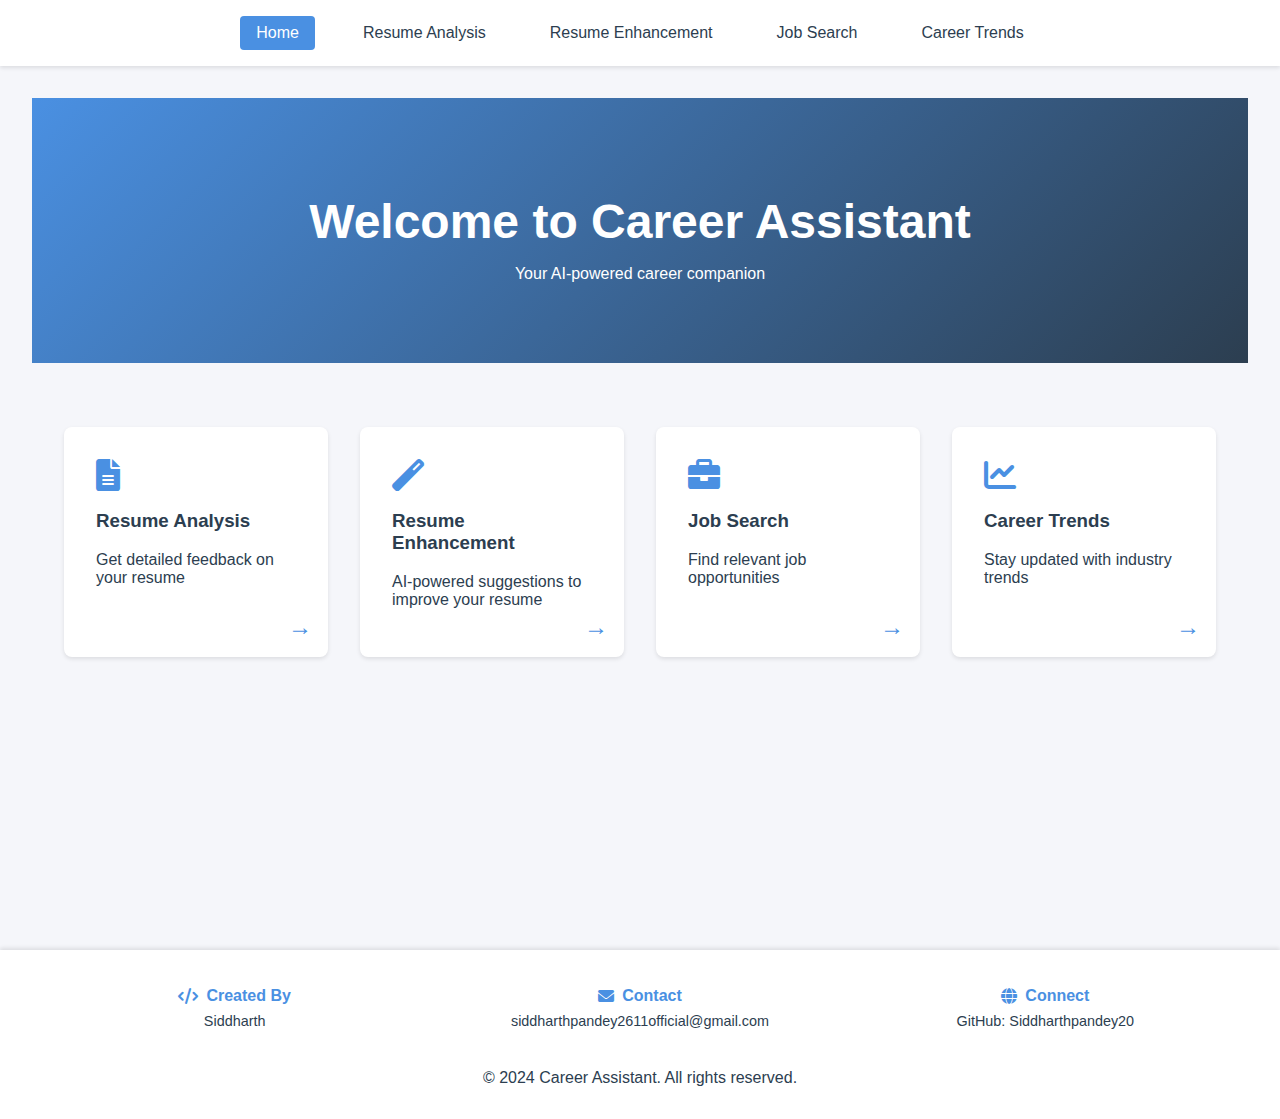
<file: index.html>
<!DOCTYPE html>
<html lang="en">
<head>
    <meta charset="UTF-8">
    <meta name="viewport" content="width=device-width, initial-scale=1.0">
    <title>Career Assistant</title>
    <link rel="stylesheet" href="styles.css">
    <link rel="stylesheet" href="https://cdnjs.cloudflare.com/ajax/libs/font-awesome/6.0.0/css/all.min.css">
    <link rel="icon" type="image/png" href="favicon.png">
</head>
<body>
    <nav>
        <div class="nav-links">
            <a href="#" data-page="home" class="active">Home</a>
            <a href="#" data-page="analyze">Resume Analysis</a>
            <a href="#" data-page="enhance">Resume Enhancement</a>
            <a href="#" data-page="jobs">Job Search</a>
            <a href="#" data-page="trends">Career Trends</a>
        </div>
    </nav>

    <div id="homePage" class="page active">
        <div class="hero-section">
            <h1>Welcome to Career Assistant</h1>
            <p>Your AI-powered career companion</p>
        </div>
        <div class="features-grid">
            <div class="feature-card" data-target="analyze">
                <i class="fas fa-file-alt"></i>
                <h3>Resume Analysis</h3>
                <p>Get detailed feedback on your resume</p>
                <span class="arrow-link">→</span>
            </div>
            <div class="feature-card" data-target="enhance">
                <i class="fas fa-magic"></i>
                <h3>Resume Enhancement</h3>
                <p>AI-powered suggestions to improve your resume</p>
                <span class="arrow-link">→</span>
            </div>
            <div class="feature-card" data-target="jobs">
                <i class="fas fa-briefcase"></i>
                <h3>Job Search</h3>
                <p>Find relevant job opportunities</p>
                <span class="arrow-link">→</span>
            </div>
            <div class="feature-card" data-target="trends">
                <i class="fas fa-chart-line"></i>
                <h3>Career Trends</h3>
                <p>Stay updated with industry trends</p>
                <span class="arrow-link">→</span>
            </div>
        </div>
    </div>

    <!-- Other pages content -->
    <div id="analyzePage" class="page">
        <iframe src="analysis.html" frameborder="0" style="width: 100%; height: 100vh; border: none;"></iframe>
    </div>

    <div id="enhancePage" class="page">
        <iframe src="enhancement.html" frameborder="0" style="width: 100%; height: 100vh; border: none;"></iframe>
    </div>

    <div id="jobsPage" class="page">
        <iframe src="search.html" frameborder="0" style="width: 100%; height: 100vh; border: none;"></iframe>
    </div>

    <div id="trendsPage" class="page">
        <iframe src="trends.html" frameborder="0" style="width: 100%; height: 100vh; border: none;"></iframe>
    </div>

    <footer class="footer">
        <div class="footer-content">
            <div class="footer-section">
                <h4><i class="fas fa-code"></i> Created By</h4>
                <p>Siddharth</p>
            </div>
            <div class="footer-section">
                <h4><i class="fas fa-envelope"></i> Contact</h4>
                <p>siddharthpandey2611official@gmail.com</p>
            </div>
            <div class="footer-section">
                <h4><i class="fas fa-globe"></i> Connect</h4>
                <p>GitHub: Siddharthpandey20</p>
            </div>
        </div>
        <div class="footer-bottom">
            <p>&copy; 2024 Career Assistant. All rights reserved.</p>
        </div>
    </footer>

    <script src="script.js"></script>
</body>
</html>
</file>
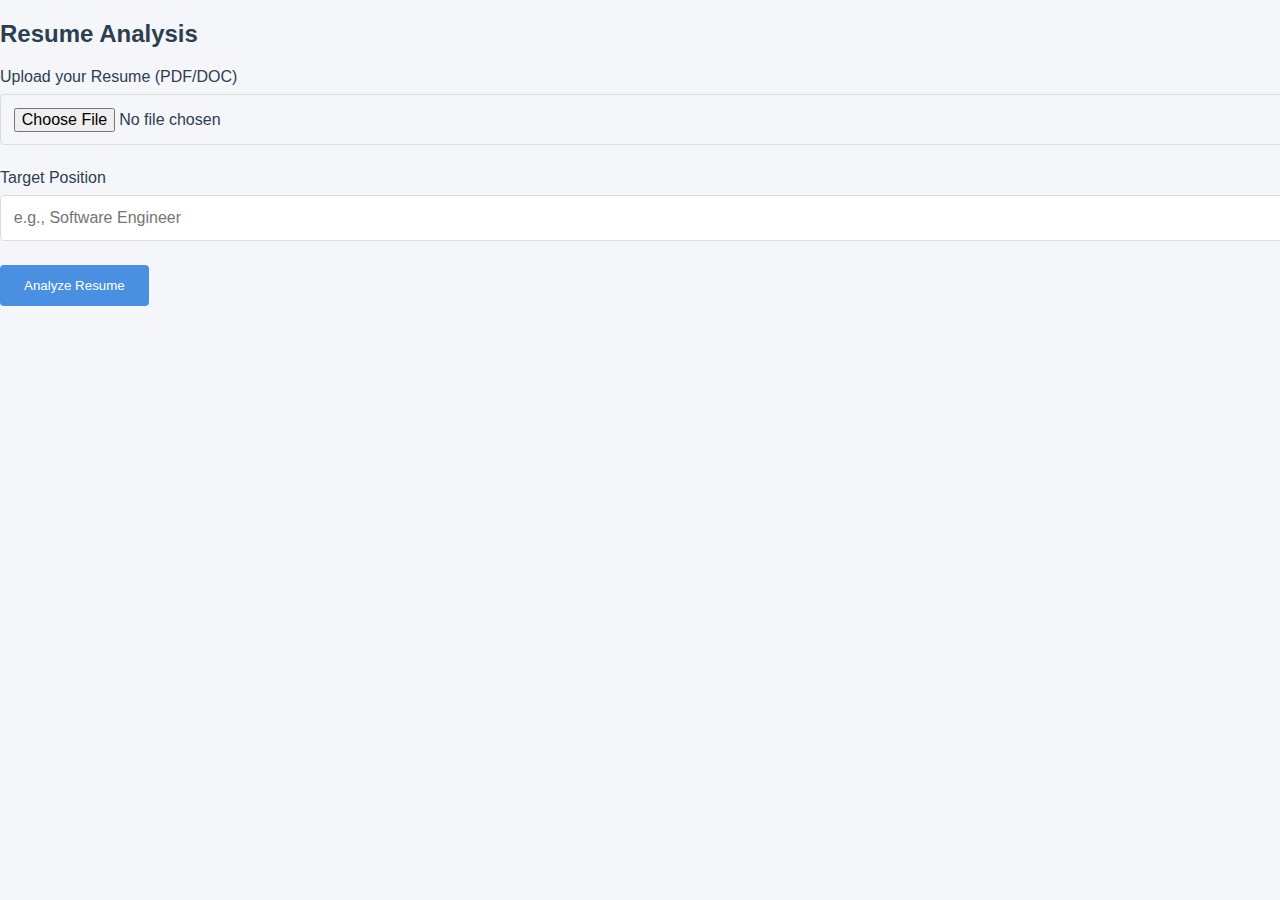
<file: analysis.html>
<!DOCTYPE html>
<html lang="en">
<head>
    <meta charset="UTF-8">
    <meta name="viewport" content="width=device-width, initial-scale=1.0">
    <title>Resume Analysis - Career Assistant</title>
    <link rel="stylesheet" href="styles.css">
    <link rel="stylesheet" href="https://cdnjs.cloudflare.com/ajax/libs/font-awesome/6.0.0/css/all.min.css">
    <script src="script.js" defer></script>
</head>
<body>
    <div class="analysis-container">
        <h2>Resume Analysis</h2>
        <form id="uploadForm" class="upload-form">
            <div class="form-group">
                <label for="fileInput">Upload your Resume (PDF/DOC)</label>
                <input type="file" id="fileInput" name="file" accept=".pdf,.doc,.docx" required>
            </div>
            <div class="form-group">
                <label for="positionInput">Target Position</label>
                <input type="text" id="positionInput" name="position" placeholder="e.g., Software Engineer" required>
            </div>
            <button type="submit" class="btn-primary">Analyze Resume</button>
        </form>

        <div id="loading" class="loading-spinner" style="display: none;">
            <i class="fas fa-spinner fa-spin"></i>
            <p>Analyzing your resume...</p>
        </div>

        <div id="output" class="analysis-output" style="display: none;"></div>
    </div>
</body>
</html>
</file>
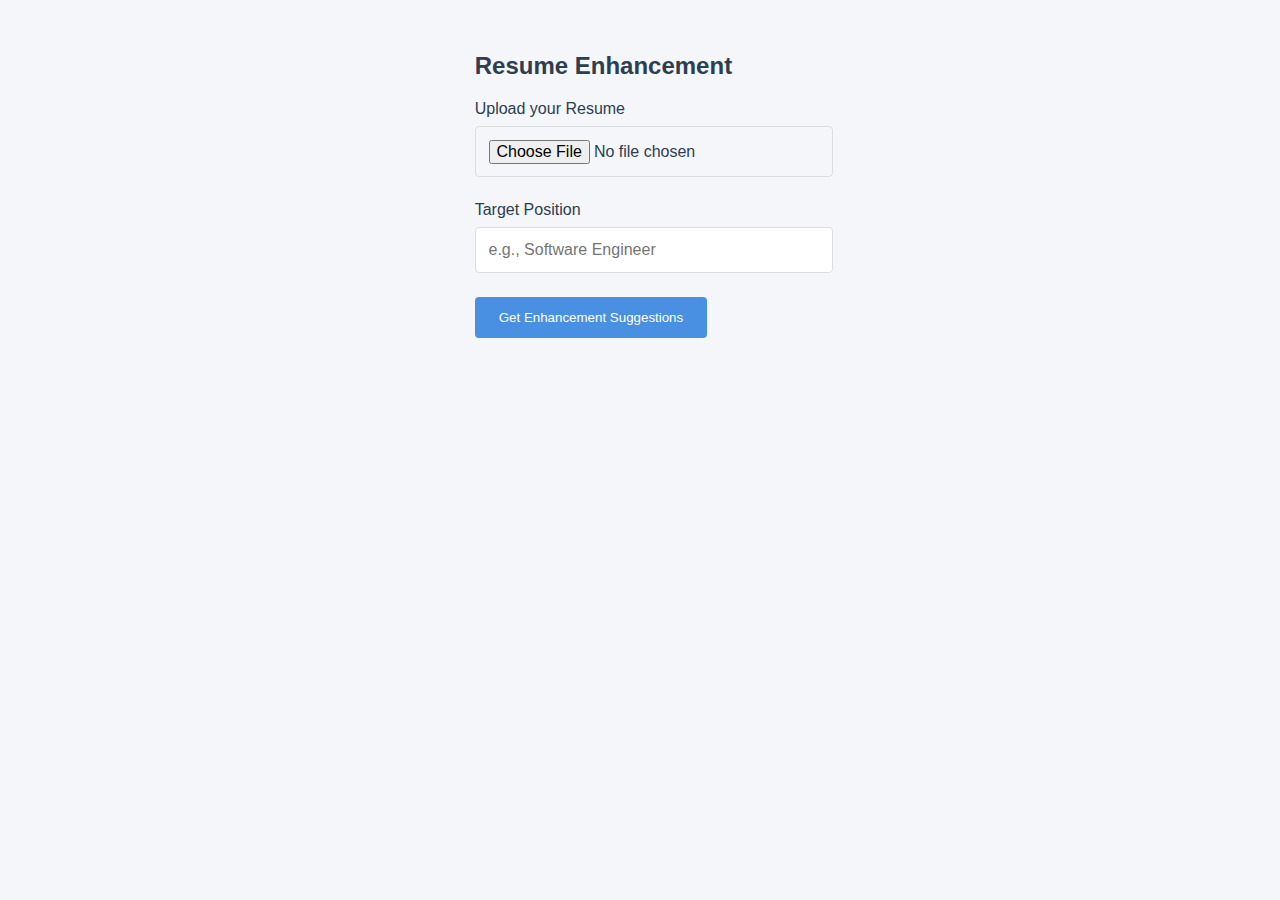
<file: enhancement.html>
<!DOCTYPE html>
<html lang="en">
<head>
    <meta charset="UTF-8">
    <meta name="viewport" content="width=device-width, initial-scale=1.0">
    <title>Resume Enhancement - Career Assistant</title>
    <link rel="stylesheet" href="styles.css">
    <link rel="stylesheet" href="https://cdnjs.cloudflare.com/ajax/libs/font-awesome/6.0.0/css/all.min.css">
    <script src="script.js" defer></script>
</head>
<body>
    <main>
        <div class="content-area">
            <div class="enhancement-container">
                <h2>Resume Enhancement</h2>
                <form id="enhanceForm" class="enhance-form" enctype="multipart/form-data">
                    <div class="form-group">
                        <label for="fileInput">Upload your Resume</label>
                        <input type="file" id="fileInput" name="file" accept=".pdf,.doc,.docx" required>
                    </div>
                    <div class="form-group">
                        <label for="positionInput">Target Position</label>
                        <input type="text" id="positionInput" name="position" placeholder="e.g., Software Engineer" required>
                    </div>
                    <button type="submit" class="btn-primary">Get Enhancement Suggestions</button>
                </form>

                <div id="enhanceLoading" class="loading-spinner" style="display: none;">
                    <i class="fas fa-spinner fa-spin"></i>
                    <p>Generating suggestions...</p>
                </div>

                <div id="enhanceOutput" class="enhancement-output" style="display: none;"></div>
            </div>
        </div>
    </main>
</body>
</html>
</file>
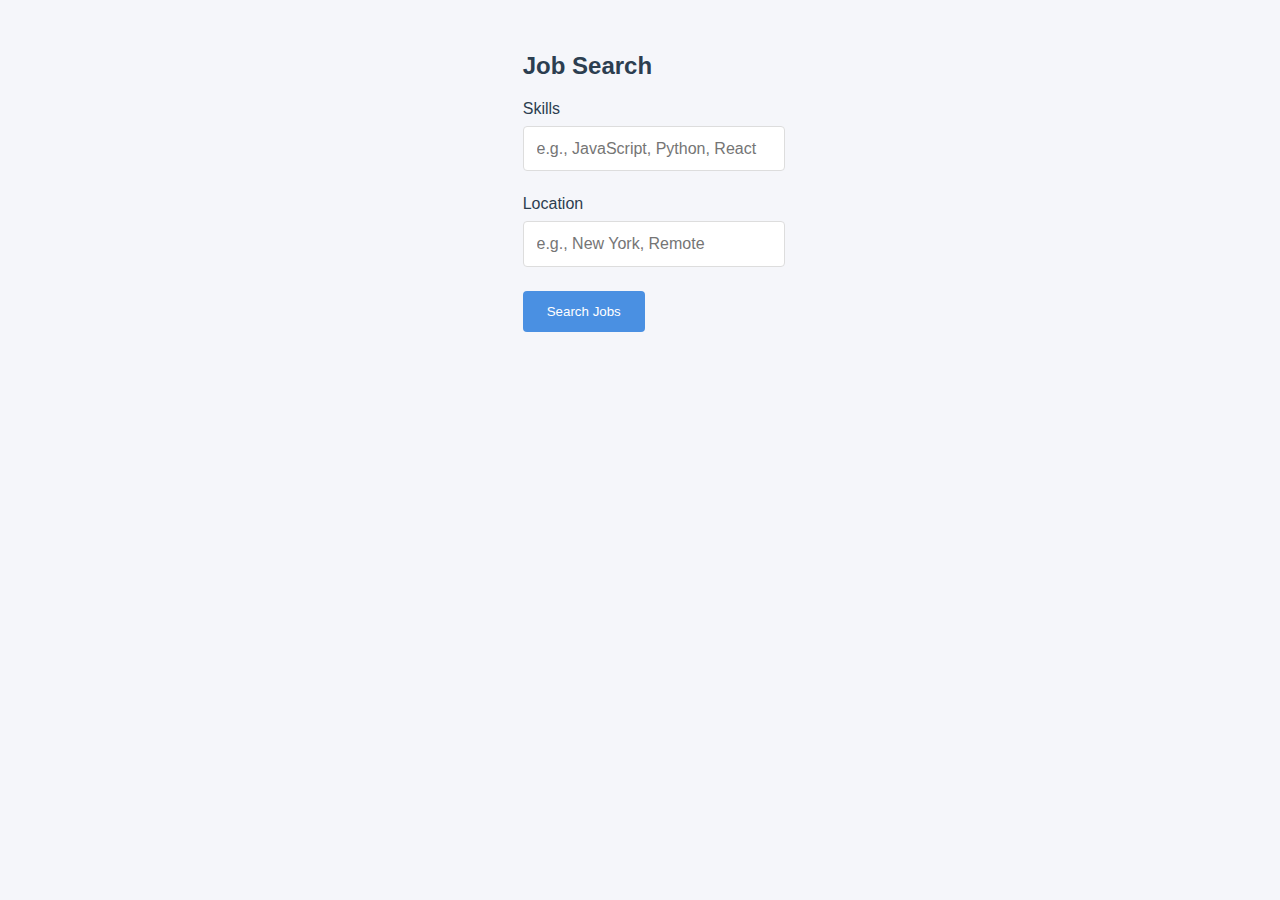
<file: search.html>
<!DOCTYPE html>
<html lang="en">
<head>
    <meta charset="UTF-8">
    <meta name="viewport" content="width=device-width, initial-scale=1.0">
    <title>Job Search - Career Assistant</title>
    <link rel="stylesheet" href="styles.css">
    <link rel="stylesheet" href="https://cdnjs.cloudflare.com/ajax/libs/font-awesome/6.0.0/css/all.min.css">
    <script src="script.js" defer></script>
</head>
<body>
    <main>
        <div class="content-area">
            <div class="search-container">
                <h2>Job Search</h2>
                <form id="jobSearchForm" class="search-form">
                    <div class="form-group">
                        <label for="skillsInput">Skills</label>
                        <input type="text" id="skillsInput" name="skills" placeholder="e.g., JavaScript, Python, React" required>
                    </div>
                    <div class="form-group">
                        <label for="locationInput">Location</label>
                        <input type="text" id="locationInput" name="location" placeholder="e.g., New York, Remote" required>
                    </div>
                    <button type="submit" class="btn-primary">Search Jobs</button>
                </form>

                <div id="jobsLoading" class="loading-spinner" style="display: none;">
                    <i class="fas fa-spinner fa-spin"></i>
                    <p>Searching jobs...</p>
                </div>

                <div id="jobsOutput" class="jobs-output" style="display: none;"></div>
            </div>
        </div>
    </main>
</body>
</html>
</file>
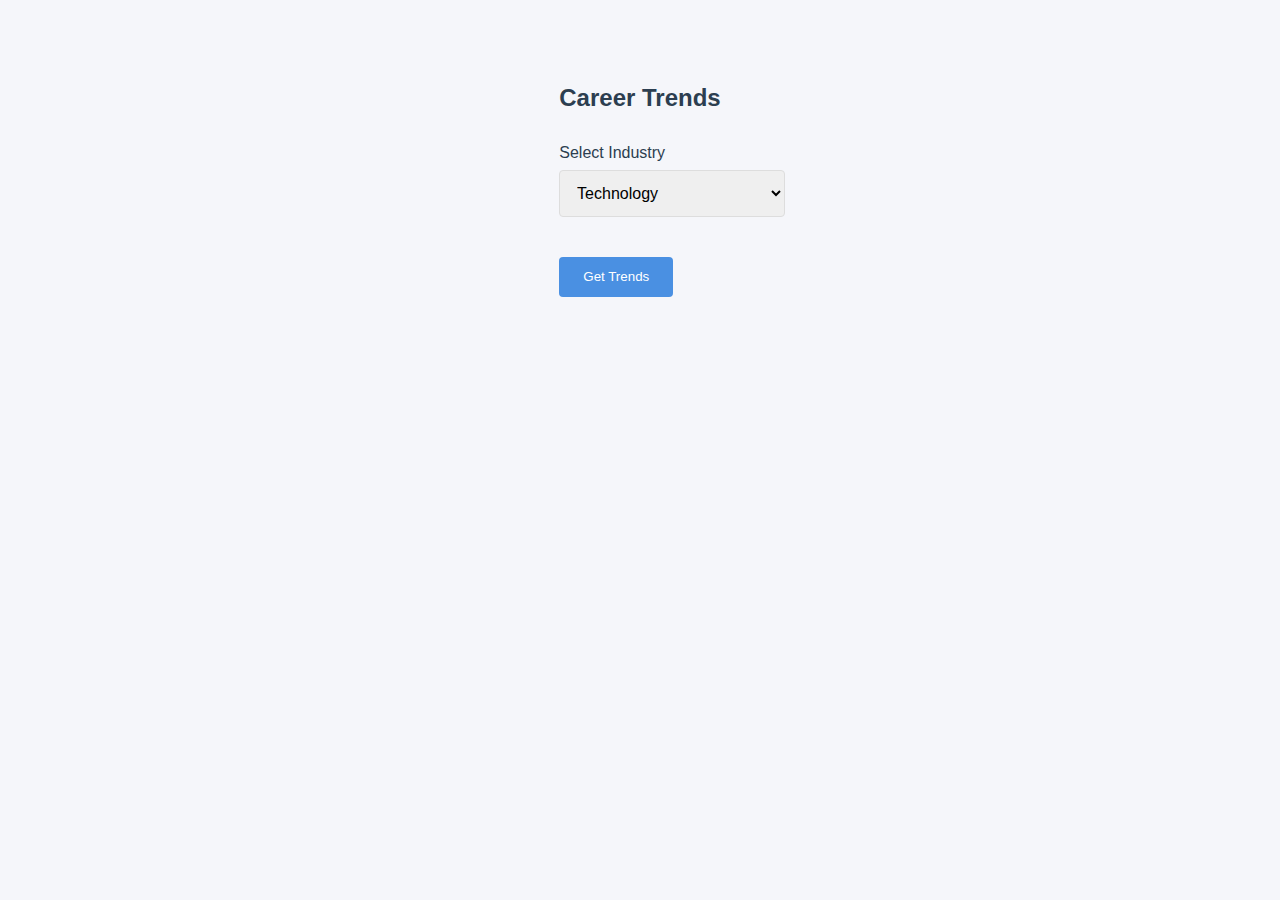
<file: trends.html>
<!DOCTYPE html>
<html lang="en">
<head>
    <meta charset="UTF-8">
    <meta name="viewport" content="width=device-width, initial-scale=1.0">
    <title>Career Trends - Career Assistant</title>
    <link rel="stylesheet" href="styles.css">
    <link rel="stylesheet" href="https://cdnjs.cloudflare.com/ajax/libs/font-awesome/6.0.0/css/all.min.css">
    <script src="script.js" defer></script>
</head>

<body>
    <main>
        <div class="content-area">
            <div class="trends-container">
                <h2>Career Trends</h2>
                <div class="trends-form">
                    <div class="form-group">
                        <label for="industrySelect">Select Industry</label>
                        <select id="industrySelect" required>
                            <option value="tech">Technology</option>
                            <option value="finance">Finance</option>
                            <option value="healthcare">Healthcare</option>
                            <option value="marketing">Marketing</option>
                            <option value="education">Education</option>
                        </select>
                    </div>
                    <button id="getTrendsBtn" class="btn-primary">Get Trends</button>
                </div>

                <div id="trendsLoading" class="loading-spinner" style="display: none;">
                    <i class="fas fa-spinner fa-spin"></i>
                    <p>Loading trends data...</p>
                </div>

                <div id="trendsOutput" class="trends-output" style="display: none;"></div>
            </div>
        </div>
    </main>
</body>
</html>
</file>
<file: styles.css>
/* Base styles */
:root {
    --primary-color: #4a90e2;
    --secondary-color: #2c3e50;
    --background-color: #f5f6fa;
    --text-color: #2c3e50;
}

body {
    display: flex;
    flex-direction: column;
    min-height: 100vh;
    margin: 0;
    font-family: 'Segoe UI', Tahoma, Geneva, Verdana, sans-serif;
    background-color: var(--background-color);
    color: var(--text-color);
}

main {
    flex: 1;
    display: flex;
    max-width: 1400px;
    margin: 0 auto;
    padding: 2rem;
    gap: 2rem;
}

/* Navigation */
nav {
    background-color: white;
    padding: 1rem;
    box-shadow: 0 2px 4px rgba(0,0,0,0.1);
}

.nav-links {
    display: flex;
    justify-content: center;
    align-items: center;
    gap: 2rem;
}

.nav-links a {
    color: var(--text-color);
    text-decoration: none;
    padding: 0.5rem 1rem;
    border-radius: 4px;
    transition: all 0.3s ease;
}

.nav-links a.active {
    background-color: var(--primary-color);
    color: white;
}

/* Pages */
.page {
    display: none;
    padding: 2rem;
    min-height: calc(100vh - 80px); /* Account for navigation height */
}

.page.active {
    display: block;
}

iframe {
    width: 100%;
    height: calc(100vh - 120px); /* Account for padding and navigation */
    border: none;
    border-radius: 8px;
    background: white;
}

/* Feature Cards */
.features-grid {
    display: grid;
    grid-template-columns: repeat(auto-fit, minmax(250px, 1fr));
    gap: 2rem;
    padding: 2rem;
}

.feature-card {
    background: white;
    padding: 2rem;
    border-radius: 8px;
    box-shadow: 0 2px 4px rgba(0,0,0,0.1);
    cursor: pointer;
    transition: transform 0.3s ease;
    position: relative;
}

.feature-card:hover {
    transform: translateY(-5px);
}

.feature-card i {
    font-size: 2rem;
    color: var(--primary-color);
}

.arrow-link {
    position: absolute;
    bottom: 1rem;
    right: 1rem;
    font-size: 1.5rem;
    color: var(--primary-color);
}

/* Hero Section */
.hero-section {
    text-align: center;
    padding: 4rem 2rem;
    background: linear-gradient(135deg, var(--primary-color), var(--secondary-color));
    color: white;
    margin-bottom: 2rem;
}

.hero-section h1 {
    font-size: 3rem;
    margin-bottom: 1rem;
}

/* Form Styles */
.form-group {
    margin-bottom: 1.5rem;
}

.form-group label {
    display: block;
    margin-bottom: 0.5rem;
    font-weight: 500;
}

.form-group input,
.form-group select {
    width: 100%;
    padding: 0.8rem;
    border: 1px solid #ddd;
    border-radius: 4px;
    font-size: 1rem;
}

.btn-primary {
    background-color: var(--primary-color);
    color: white;
    border: none;
    padding: 0.8rem 1.5rem;
    border-radius: 4px;
    cursor: pointer;
    transition: background-color 0.3s ease;
}

.btn-primary:hover {
    background-color: #357abd;
}

/* Loading Spinner */
.loading-spinner {
    text-align: center;
    padding: 2rem;
}

.loading-spinner i {
    font-size: 2rem;
    color: var(--primary-color);
}

/* Output Containers */
.analysis-output,
.enhancement-output,
.jobs-output,
.trends-output {
    margin-top: 2rem;
    padding: 1.5rem;
    background: white;
    border-radius: 8px;
    box-shadow: 0 2px 4px rgba(0,0,0,0.1);
}

.job-card {
    border: 1px solid #ddd;
    border-radius: 4px;
    padding: 1rem;
    margin-bottom: 1rem;
}

.skill-badge {
    display: inline-block;
    padding: 0.3rem 0.8rem;
    background: #e1e8f0;
    border-radius: 15px;
    margin: 0.2rem;
    font-size: 0.9rem;
}

.skill-badge.missing {
    background: #ffd3d3;
}

/* Footer Styles */
.footer {
    background-color: white;
    padding: 1rem;  /* Reduced from 2rem */
    box-shadow: 0 -2px 4px rgba(0,0,0,0.1);
    margin-top: auto;
}

.footer-content {
    max-width: 1200px;
    margin: 0 auto;
    display: grid;
    grid-template-columns: repeat(3, 1fr);
    gap: 1rem;  /* Reduced from 2rem */
    text-align: center;
}

.footer-section h4 {
    color: var(--primary-color);
    margin-bottom: 0.5rem;  /* Reduced from 1rem */
    display: flex;
    align-items: center;
    justify-content: center;
    gap: 0.5rem;
}

.footer-section p {
    color: var(--text-color);
    font-size: 0.9rem;
    margin: 0;  /* Added to remove extra space */
}

.footer-bottom {
    text-align: center;
    margin-top: 1rem;  /* Reduced from 2rem */
    padding-top: 0.5rem;  /* Reduced from 1rem */
    border-top: 1px solid var(--border-color);
}

/* Trends Page Styles */
.trends-container {
    width: 100%;
    max-width: 1000px;
    margin: 0 auto;
    padding: 2rem;
}

.trends-form {
    max-width: 600px;
    margin: 2rem auto;
}

.trends-grid {
    display: grid;
    grid-template-columns: repeat(auto-fit, minmax(300px, 1fr));
    gap: 2rem;
    margin-top: 2rem;
}

.trend-card {
    background: white;
    padding: 2rem;
    border-radius: 8px;
    box-shadow: 0 2px 4px rgba(0,0,0,0.1);
    text-align: center;
}

.trend-header {
    margin-bottom: 1.5rem;
}

.trend-icon {
    font-size: 2rem;
    color: var(--primary-color);
    margin-bottom: 1rem;
}

.trend-value {
    font-size: 1.5rem;
    font-weight: bold;
    color: var(--primary-color);
    margin: 1rem 0;
}

.trend-skills {
    text-align: left;
    padding: 0.5rem 0;
    border-bottom: 1px solid var(--border-color);
}

.trend-skills:last-child {
    border-bottom: none;
}

#industrySelect {
    font-size: 1rem;
    padding: 0.8rem;
    width: 100%;
    margin-bottom: 1rem;
}
</file>
